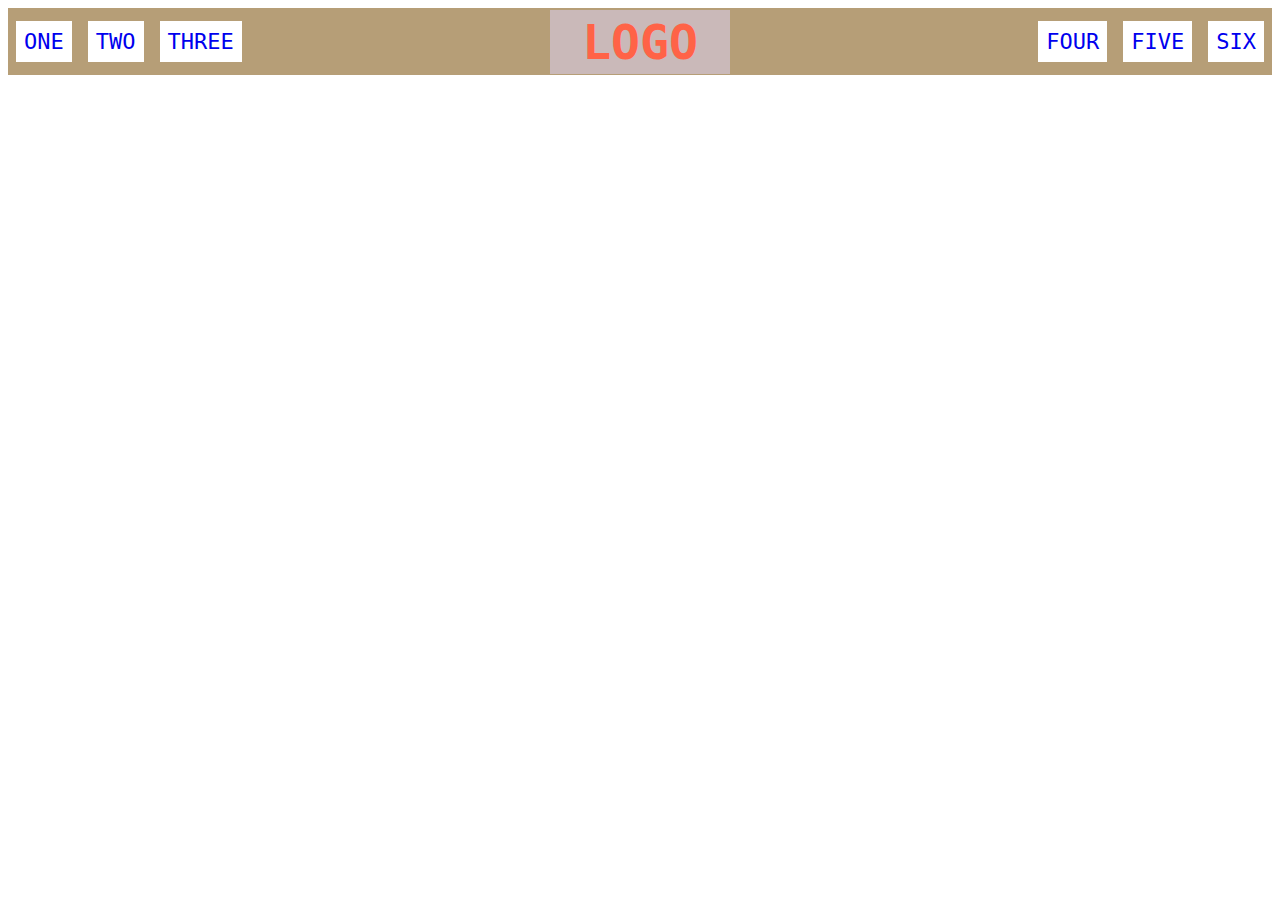
<file: foundations/flex/02-flex-header/index.html>
<!DOCTYPE html>
<html lang="en">
  <head>
    <meta charset="UTF-8">
    <meta http-equiv="X-UA-Compatible" content="IE=edge">
    <meta name="viewport" content="width=device-width, initial-scale=1.0">
    <title>Flex Header</title>
    <link rel="stylesheet" href="style.css">
  </head>
  <body>
    <div class="header">  <!--main thing (The body) -->

      <div class="left-links"> <!-- first element-->
        <ul>
          <li><a href="#">ONE</a></li>
          <li><a href="#">TWO</a></li>
          <li><a href="#">THREE</a></li>
        </ul>
      </div>
      <div class="logo">LOGO</div> <!-- Second element-->
      <div class="right-links"> <!-- Third element-->
        <ul>
          <li><a href="#">FOUR</a></li>
          <li><a href="#">FIVE</a></li>
          <li><a href="#">SIX</a></li>
        </ul>
      </div>
    </div>
  </body>
</html>
</file>
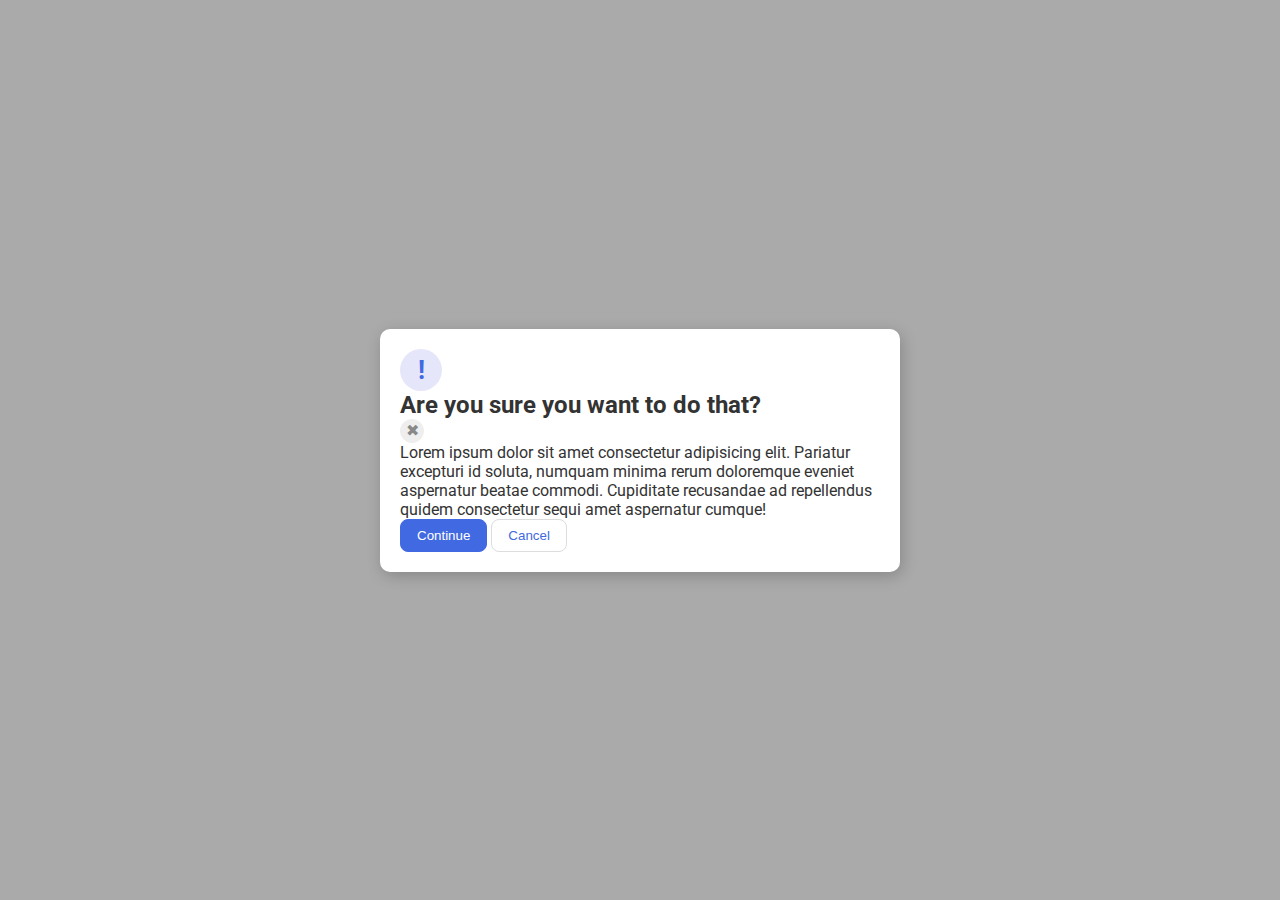
<file: foundations/flex/05-flex-modal/index.html>
<!DOCTYPE html>
<html lang="en">
  <head>
    <meta charset="UTF-8">
    <meta http-equiv="X-UA-Compatible" content="IE=edge">
    <meta name="viewport" content="width=device-width, initial-scale=1.0">
    <link rel="stylesheet" href="style.css">
    <title>Modal</title>
  </head>
  <body>
    <div class="modal">

      <div class="icon">!</div>      
      <div class="header"><b>Are you sure you want to do that?</b></div>
      <button class="close-button">✖</button>   
      <div class="text">Lorem ipsum dolor sit amet consectetur adipisicing elit. Pariatur excepturi id soluta, numquam minima rerum doloremque eveniet aspernatur beatae commodi. Cupiditate recusandae ad repellendus quidem consectetur sequi amet aspernatur cumque!</div>
      <button class="continue">Continue</button>
      <button class="cancel">Cancel</button>
    </div>
  </body>
</html>
</file>
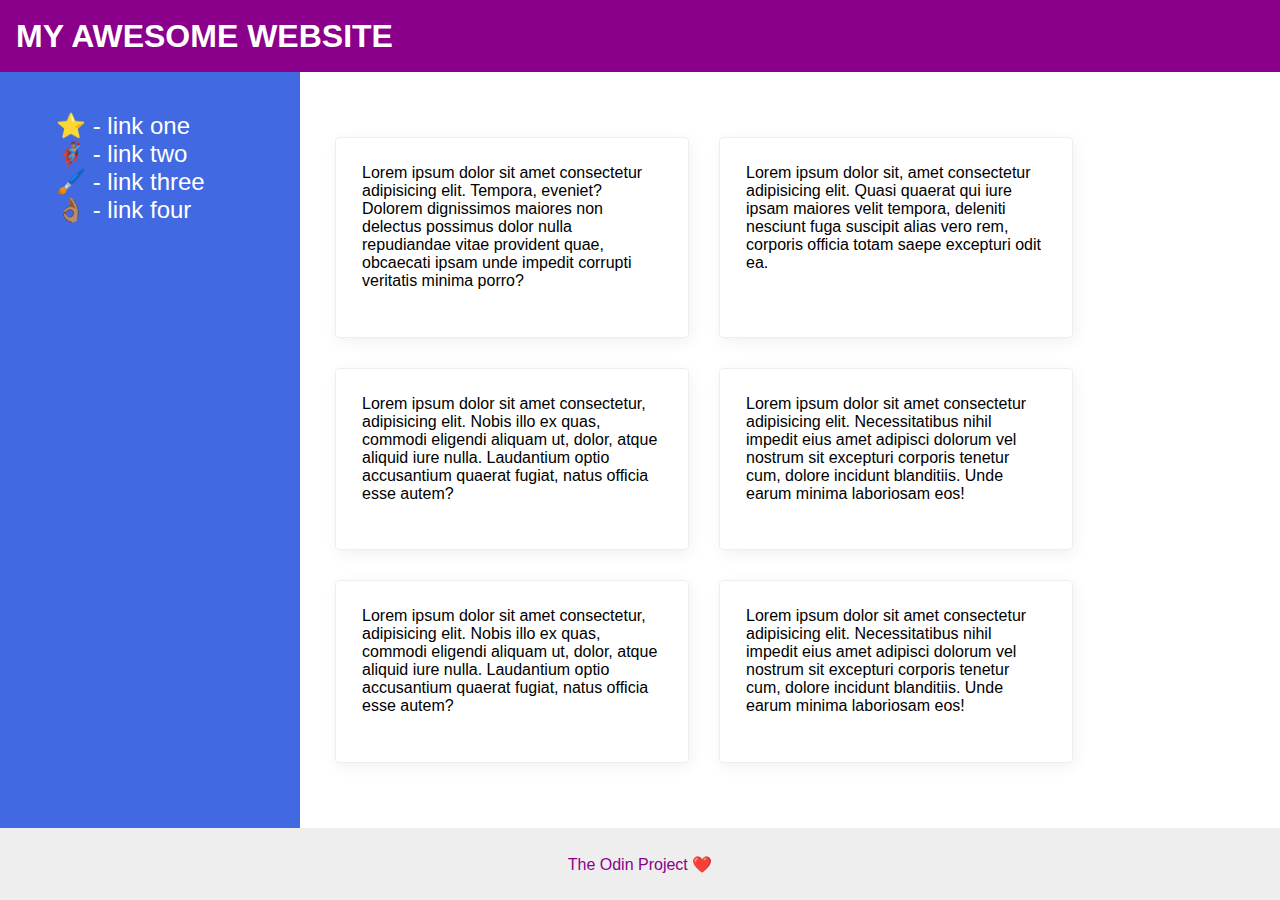
<file: foundations/flex/07-flex-layout-2/index.html>
<!DOCTYPE html>
<html lang="en">
  <head>
    <meta charset="UTF-8">
    <meta http-equiv="X-UA-Compatible" content="IE=edge">
    <meta name="viewport" content="width=device-width, initial-scale=1.0">
    <title>The Holy Grail</title>
    <link rel="stylesheet" href="style.css">
  </head>
  <body>
    <div class="header">
      MY AWESOME WEBSITE
    </div>
    
    <div class="content">
      <div class="sidebar">
      <ul>
        <li><a href="#">⭐ - link one</a></li>
        <li><a href="#">🦸🏽‍♂️ - link two</a></li>
        <li><a href="#">🖌️ - link three</a></li>
        <li><a href="#">👌🏽 - link four</a></li>
      </ul>
    </div>

    <div class="cardmain">
      <div class="card">Lorem ipsum dolor sit amet consectetur adipisicing elit. Tempora, eveniet? Dolorem dignissimos maiores non delectus possimus dolor nulla repudiandae vitae provident quae, obcaecati ipsam unde impedit corrupti veritatis minima porro?</div>
    <div class="card">Lorem ipsum dolor sit, amet consectetur adipisicing elit. Quasi quaerat qui iure ipsam maiores velit tempora, deleniti nesciunt fuga suscipit alias vero rem, corporis officia totam saepe excepturi odit ea.</div>
    <div class="card">Lorem ipsum dolor sit amet consectetur, adipisicing elit. Nobis illo ex quas, commodi eligendi aliquam ut, dolor, atque aliquid iure nulla. Laudantium optio accusantium quaerat fugiat, natus officia esse autem?</div>
    <div class="card">Lorem ipsum dolor sit amet consectetur adipisicing elit. Necessitatibus nihil impedit eius amet adipisci dolorum vel nostrum sit excepturi corporis tenetur cum, dolore incidunt blanditiis. Unde earum minima laboriosam eos!</div>
    <div class="card">Lorem ipsum dolor sit amet consectetur, adipisicing elit. Nobis illo ex quas, commodi eligendi aliquam ut, dolor, atque aliquid iure nulla. Laudantium optio accusantium quaerat fugiat, natus officia esse autem?</div>
    <div class="card">Lorem ipsum dolor sit amet consectetur adipisicing elit. Necessitatibus nihil impedit eius amet adipisci dolorum vel nostrum sit excepturi corporis tenetur cum, dolore incidunt blanditiis. Unde earum minima laboriosam eos!</div>
    </div>
    </div>

    
        
    <div class="footer">
      The Odin Project ❤️
    </div>
  </body>
</html>
</file>
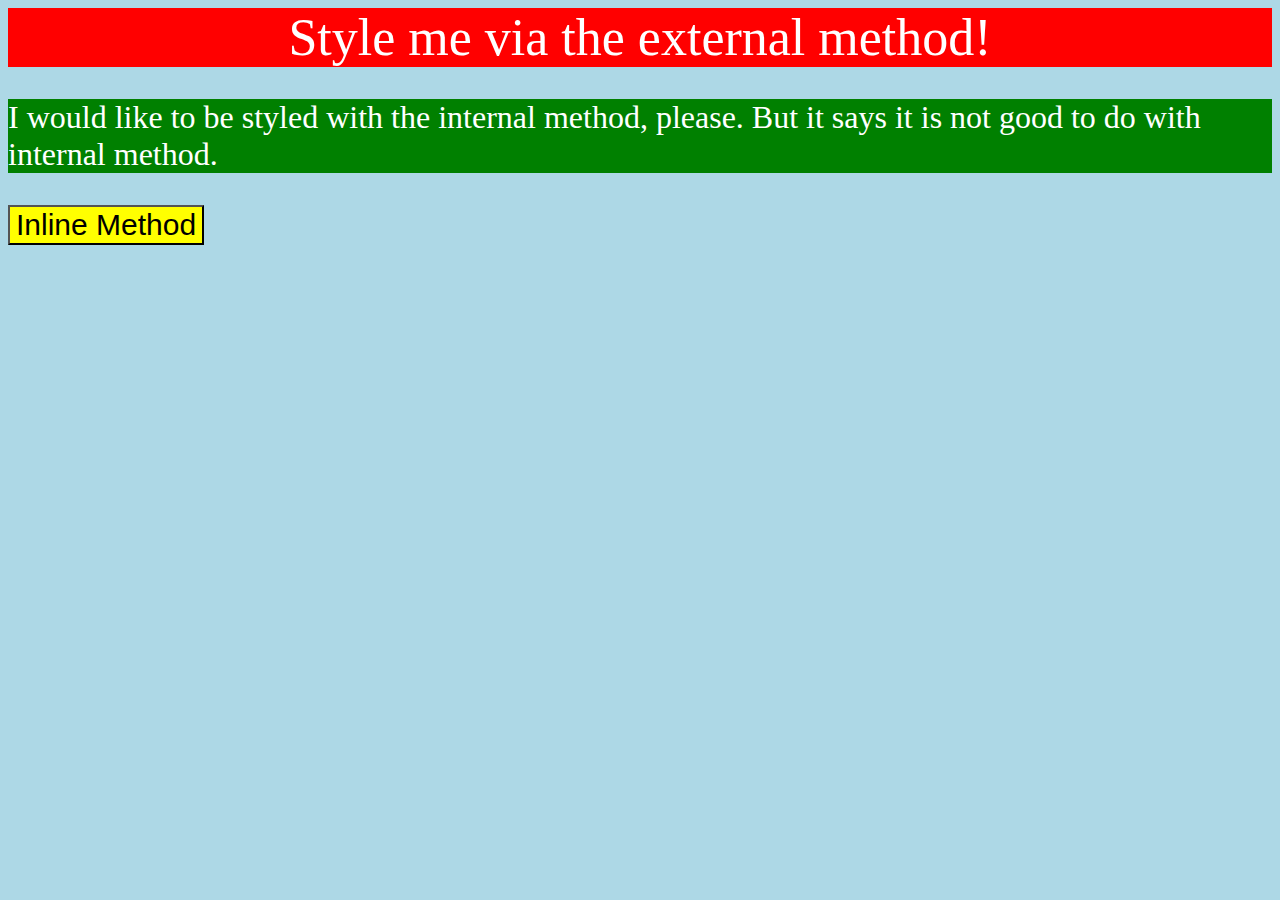
<file: foundations/intro-to-css/01-css-methods/index.html>
<!DOCTYPE html>
<html lang="en">

  <head>
    <meta charset="UTF-8">
    <meta http-equiv="X-UA-Compatible" content="IE=edge">
    <meta name="viewport" content="width=device-width, initial-scale=1.0">
    <title>Methods for Adding CSS</title>
    <link rel="stylesheet" href="style.css">
    </style>  
  </head>

  <body style="background-color: lightblue;">
    <div>Style me via the external method!</div>
    <p>
      I would like to be styled with the internal method, please.
      But it says it is not good to do with internal method.
    </p>
    <button style="background-color: yellow ; font-size: 30px;">Inline Method</button>
  </body>

</html>
</file>
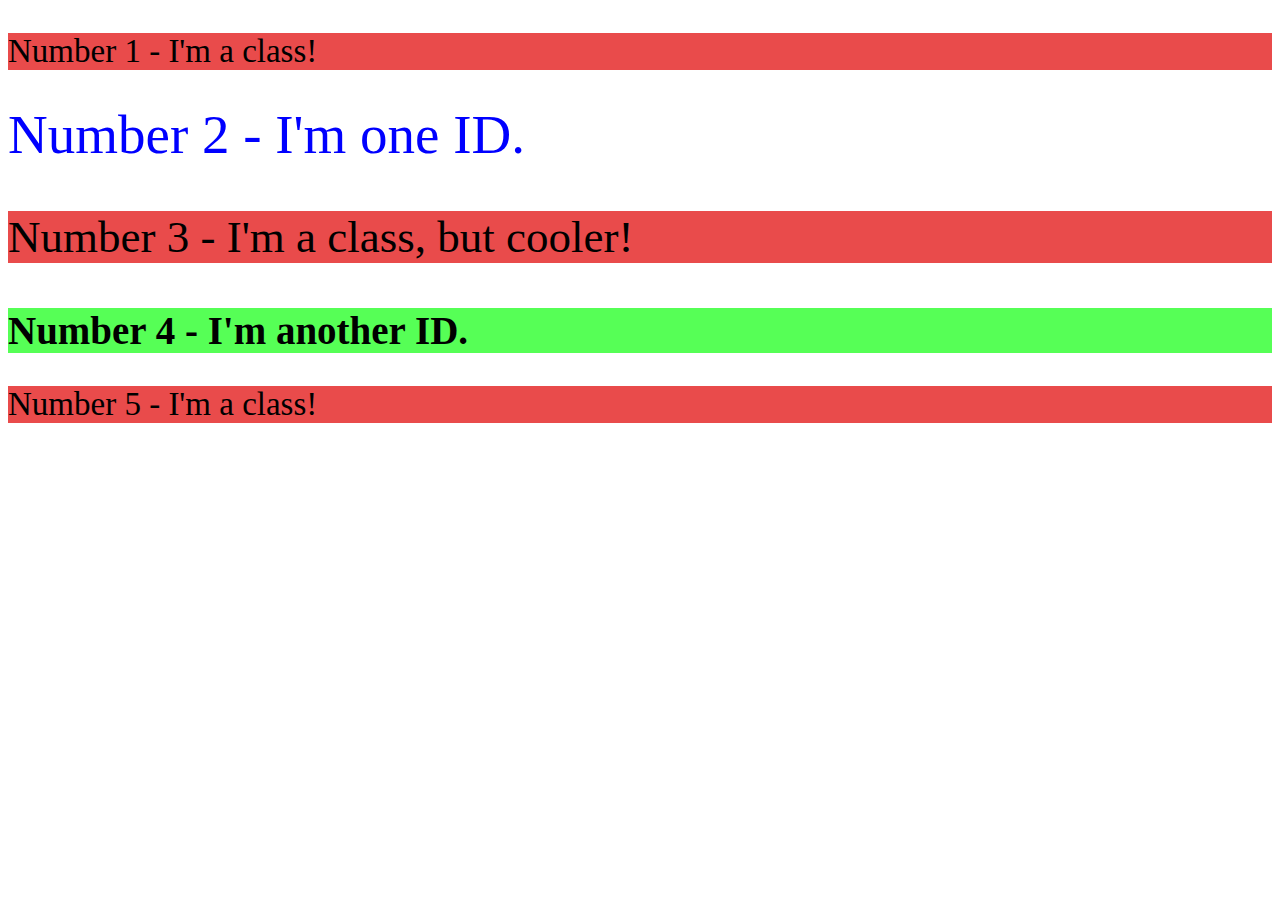
<file: foundations/intro-to-css/02-class-id-selectors/index.html>
<!DOCTYPE html>
<html lang="en">
  <head>
    <meta charset="UTF-8">
    <meta http-equiv="X-UA-Compatible" content="IE=edge">
    <meta name="viewport" content="width=device-width, initial-scale=1.0">
    <title>Class and ID Selectors</title>
    <link rel="stylesheet" href="style.css">
  </head>
  <body>
    <p>Number 1 - I'm a class!</p>
    <div id="num2">Number 2 - I'm one ID.</div>
    <p class="cooler">Number 3 - I'm a class, but cooler!</p>
    <div id="num4">Number 4 - I'm another ID.</div>
    <p >Number 5 - I'm a class!</p>
  </body>
</html>
</file>
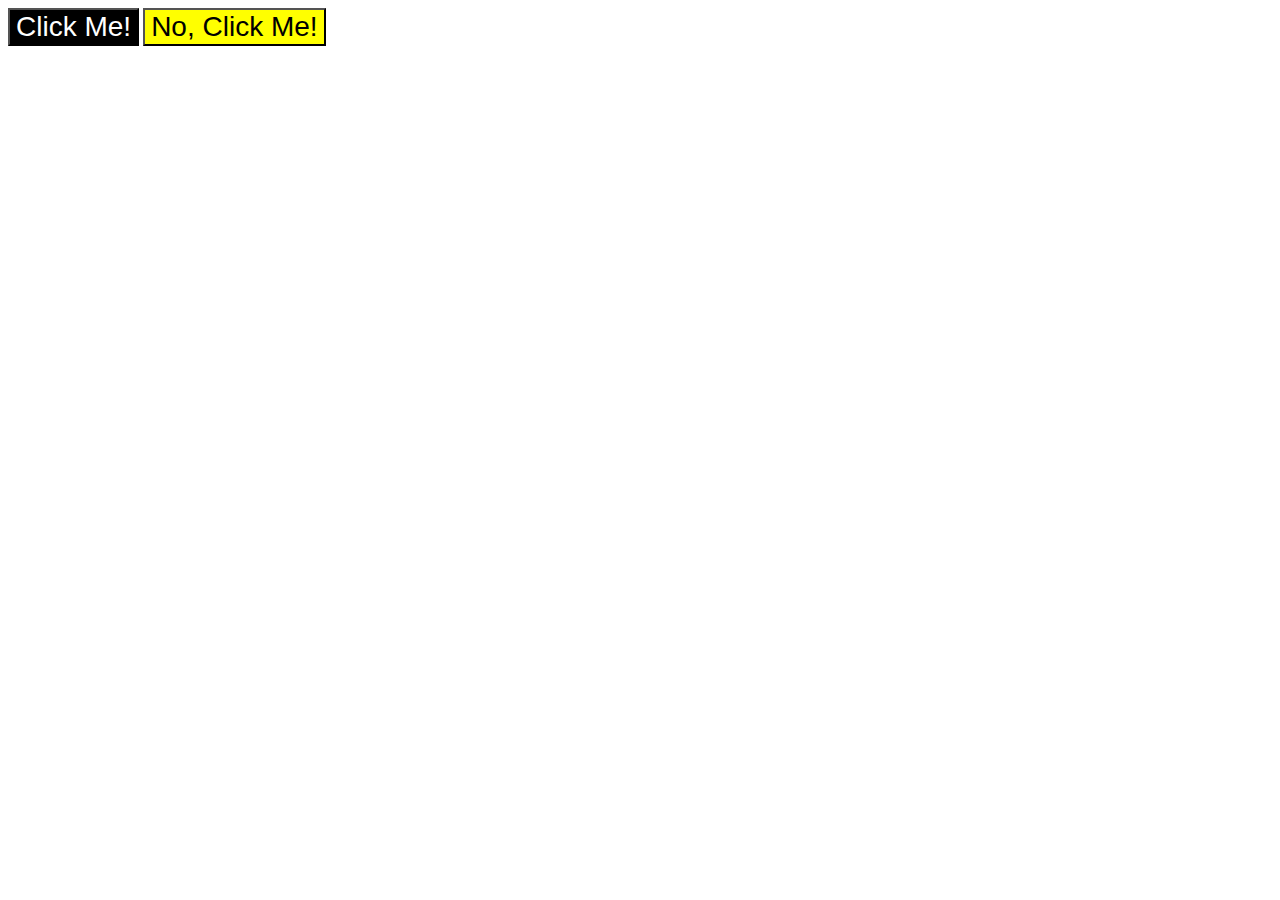
<file: foundations/intro-to-css/03-grouping-selectors/index.html>
<!DOCTYPE html>
<html lang="en">
  <head>
    <meta charset="UTF-8">
    <meta http-equiv="X-UA-Compatible" content="IE=edge">
    <meta name="viewport" content="width=device-width, initial-scale=1.0">
    <title>Grouping Selectors</title>
    <link rel="stylesheet" href="style.css">
  </head>
  <body>
    <button class ="one">Click Me!</button>
    <button class ="two">No, Click Me!</button>
  </body>
</html>
</file>
<file: foundations/flex/02-flex-header/style.css>
.header  {  /*All setted for the main body , 
  setted the display flex , then make everything center*/
  font-family: monospace;
  background: rgb(182, 158, 119);
  display: flex;
  flex-direction: row;
  justify-content: space-between;
  align-items: center;
}

.logo {
  font-size: 48px;
  font-weight: 900;
  color: tomato;
  background: rgb(202, 185, 185);
  padding: 4px 32px;
}

ul {
  /* this removes the dots on the list items*/
  list-style-type: none;
  display: flex;
  gap: 1rem;
  padding: 8px;
}

a {
  font-size: 22px;
  background: white;
  padding: 8px;
  /* this removes the line under the links */
  text-decoration: none;
}
</file>
<file: foundations/flex/05-flex-modal/style.css>
@import url('https://fonts.googleapis.com/css2?family=Roboto:wght@400;700&display=swap');

html, body {
  height: 100%;
}

body {
  font-family: Roboto, sans-serif;
  margin: 0;
  background: #aaa;
  color: #333;
  /* I'll give you this one for free lol */
  display: flex;
  align-items: center;
  justify-content: center;
}

.modal {
  background: white;
  width: 480px;
  border-radius: 10px;
  box-shadow: 2px 4px 16px rgba(0,0,0,.2);

  padding: 20px;
}

.icon {
  color: royalblue;
  font-size: 26px;
  font-weight: 700;
  background: lavender;
  width: 42px;
  height: 42px;
  border-radius: 50%;
  display: flex;
  align-items: center;
  justify-content: center;
}

.close-button {
  background: #eee;
  border-radius: 50%;
  color: #888;
  font-weight: 400;
  font-size: 16px;
  height: 24px;
  width: 24px;
  display: flex;
  align-items: center;
  justify-content: center;
  border: 1px solid #eee;
  padding: 0;
}

button {
  cursor:grab;
  padding: 8px 16px;
  border-radius: 8px;
}

button.continue {
  background: royalblue;
  border: 1px solid royalblue;
  color: white;
}

button.cancel {
  background: white;
  border: 1px solid #ddd;
  color: royalblue;
}

.first {
  display: flex;
  justify-content: space-around;
}

.header {
  font-size: 1.5em;
}
</file>
<file: foundations/flex/07-flex-layout-2/style.css>
body {
  font-family: -apple-system, BlinkMacSystemFont, 'Segoe UI', Roboto, Oxygen, Ubuntu, Cantarell, 'Open Sans', 'Helvetica Neue', sans-serif;
  margin: 0;
  min-height: 100vh;
  display: flex;
  flex-direction: column;
}

.header {
  height: 72px;
  background: darkmagenta;
  color: white;
  display: flex;
  align-items: center;
  padding-left: 16px;
  font-size: 32px;
  font-weight: 900;
}

.footer {
  height: 72px;
  background: #eee;
  color: darkmagenta;
  display: flex;
  justify-content: center;
  align-items: center;
}

.content {
  flex: auto;
  display: flex; /* INSIDE = sidebar and card*/
}

.sidebar {
  width: 300px;
  background: royalblue;
  flex-shrink: 0;
  box-sizing: border-box;
  padding: 16px;
}

.cardmain {  /*ONlY CARDS*/
  display: flex;
  flex-wrap: wrap;
  margin: 50px 20px;
}
.card {
  border: 1px solid #eee;
  box-shadow: 2px 4px 16px rgba(0,0,0,.06);
  border-radius: 4px;
  padding: 26px;
  margin: 15px;
  flex-basis: 300px;
}

a {
  text-decoration: none;
  color: white;
}
ul {
  list-style: none; 
  font-size: 24px;
}
</file>
<file: foundations/intro-to-css/01-css-methods/style.css>
div{
    background-color : red;
    font-size: 52px;
    color: white;
    text-align: center;
}

p{
    background-color: green;
    color: white;
    font-size: 32px;
}
</file>
<file: foundations/intro-to-css/02-class-id-selectors/style.css>
p{
    color: black;
    background-color: rgb(233, 75, 75);
    font-size: 33px;
}

/*class*/
.cooler{
    font-size: 45px;
}

/*id*/
#num2{
    color: blue;
    font-size: 55px;
}

#num4{
    background-color: rgb(86, 255, 86);
    font-size: 39px;
    font-weight: bold;
}
</file>
<file: foundations/intro-to-css/03-grouping-selectors/style.css>
button {
    font-size: 28px;
    font-family: helvetica,'times new roman', sans-serif;
}
.one {
    background-color: black;
    color: white;
}
.two {
    background-color: yellow;
}
</file>
